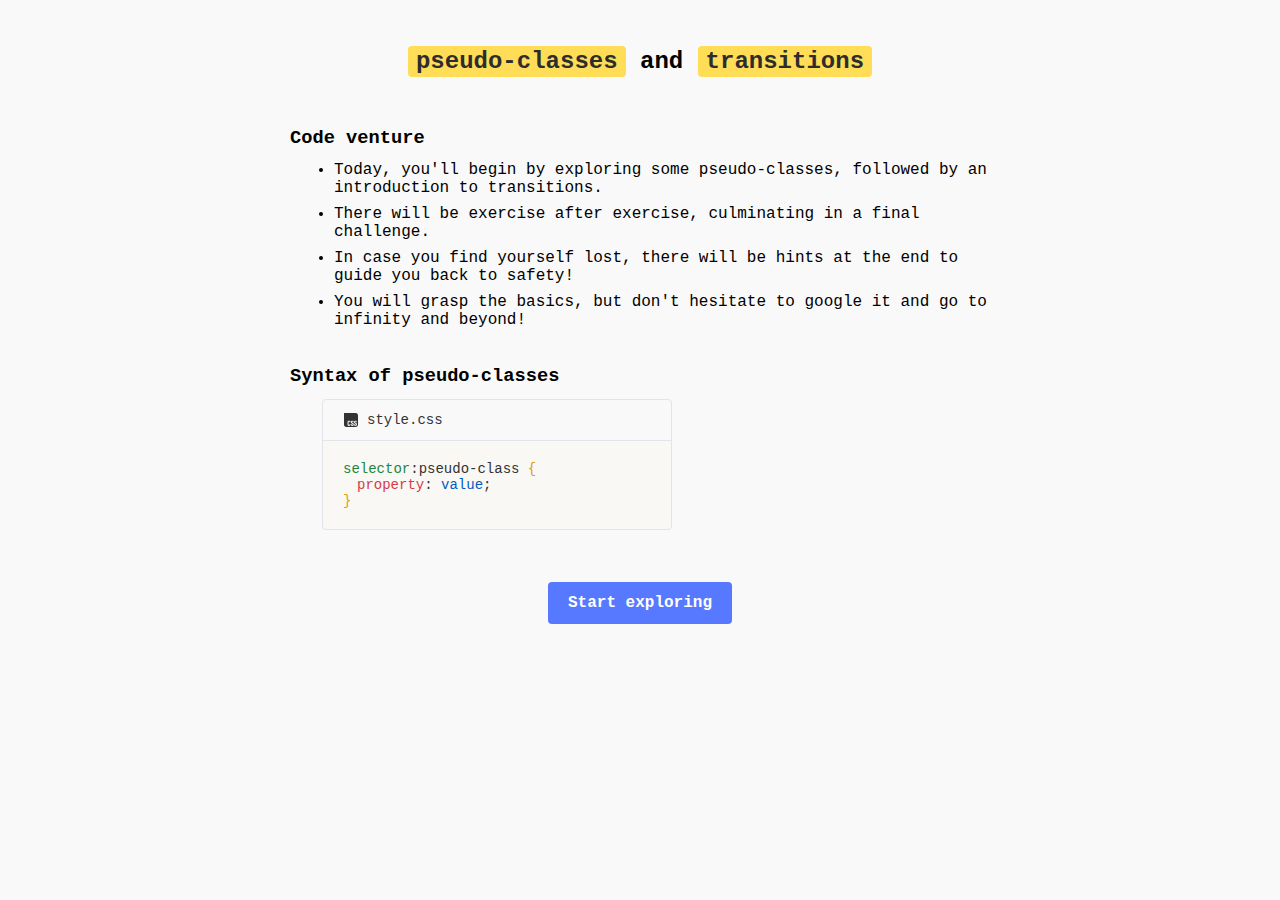
<file: index.html>
<!DOCTYPE html>
<html lang="en">

<head>
    <meta charset="UTF-8">
    <meta name="viewport" content="width=device-width, initial-scale=1.0">
    <link rel="shortcut icon" href="./favicon.svg" type="image/svg">
    <link rel="stylesheet" href="./public/css/style.css">
    <title>CSS Transactions</title>
</head>

<body>
    <section id="home">
        <header>
            <h2 class="title"><span>pseudo-classes</span> and <span>transitions</span></h2>
        </header>

        <main>
            <div class="container">
                <h3>Code venture</h3>
                <ul>
                    <li>Today, you'll begin by exploring some pseudo-classes, followed by an introduction to
                        transitions.</li>
                    <li>There will be exercise after exercise, culminating in a final challenge.</li>
                    <li>In case you find yourself lost, there will be hints at the end to guide you back to safety!</li>
                    <li>You will grasp the basics, but don't hesitate to google it and go to infinity and beyond!</li>
                </ul>
            </div>

            <div class="container">
                <h3>Syntax of pseudo-classes</h3>
                <code class="css">
                    <header>
                        <svg xmlns="http://www.w3.org/2000/svg" viewBox="0 0 448 512">
                            <path d="M376.3 32L0 32 0 408.3c0 19 7.6 37.2 21 50.7s31.7 21 50.7 21l304.6 0c19 0 37.2-7.6 50.7-21s21-31.7 21-50.7l0-304.6c0-19-7.6-37.2-21-50.7s-31.7-21-50.7-21zM332.4 431.4c-7.7-8.5-11.7-20.7-12-36.6l31.3 0c.2 14.1 5.1 21.1 14.8 21.1c4.9 0 8.4-1.6 10.5-4.7c2-3.1 3-8 3-14.8c0-5.4-1.3-9.9-4-13.4c-3.5-4.2-8.1-7.5-13.2-9.5L351.2 368c-10.3-4.9-17.8-10.8-22.5-17.6c-4.5-6.8-6.7-16.3-6.7-28.4c0-13.6 4-24.6 11.8-33.1c8.1-8.5 19.1-12.7 33.2-12.7c13.6 0 24.1 4.2 31.5 12.5c7.5 8.4 11.5 20.3 11.8 35.9l-30.1 0c.2-5.1-.9-10.2-3-14.8c-1.7-3.4-5-5.1-10-5.1c-8.8 0-13.2 5.2-13.2 15.7c0 5.3 1.1 9.4 3.2 12.6c3.1 3.5 7 6.2 11.4 7.8l11.1 4.9c11.5 5.3 19.7 11.7 24.8 19.4c5.1 7.7 7.6 18 7.6 31c0 15.5-4 27.4-12.3 35.7c-8.2 8.3-19.5 12.5-34.1 12.5s-25.6-4.2-33.4-12.7zm-101 0c-7.7-8.5-11.7-20.7-12-36.6l31.3 0c.2 14.1 5.1 21.1 14.8 21.1c4.9 0 8.4-1.6 10.4-4.7c2-3.1 3-8 3-14.8c0-5.4-1.3-9.9-3.9-13.4c-3.5-4.2-8.1-7.5-13.2-9.5L250.2 368c-10.3-4.9-17.8-10.8-22.5-17.6c-4.5-6.8-6.7-16.3-6.7-28.4c0-13.6 4-24.6 11.8-33.1c8.1-8.5 19.1-12.7 33.2-12.7c13.6 0 24.1 4.2 31.4 12.5c7.6 8.4 11.5 20.3 11.9 35.9l-30.1 0c.2-5.1-.9-10.2-3-14.8c-1.7-3.4-5-5.1-10-5.1c-8.8 0-13.2 5.2-13.2 15.7c0 5.3 1.1 9.4 3.2 12.6c3.1 3.5 7 6.2 11.4 7.8l11.1 4.9c11.5 5.3 19.7 11.7 24.8 19.4c5.1 7.7 7.6 18 7.6 31c0 15.5-4.1 27.4-12.3 35.7s-19.5 12.5-34.1 12.5s-25.6-4.2-33.4-12.7zm-105.6 1.1c-8.4-7.7-12.5-19.2-12.5-34.5l0-75.4c0-15.2 4.4-26.7 13.2-34.6c8.9-7.8 20.7-11.8 35.2-11.8c14.1 0 25.2 4 33.4 12c8.3 8 12.5 20 12.5 35.9l0 6-33.1 0 0-5.8c0-6.1-1.3-10.7-4-13.6c-1.1-1.5-2.6-2.7-4.3-3.5s-3.5-1.2-5.4-1.1c-5.4 0-9.2 1.8-11.4 5.6c-2.3 5.2-3.3 10.8-3 16.4l0 65.5c0 13.7 4.8 20.6 14.4 20.8c4.5 0 7.9-1.6 10.2-4.8c2.5-4.1 3.7-8.8 3.5-13.6l0-4.9 33.1 0 0 5.1c0 10.6-2.1 19.5-6.2 26.6c-4 6.9-9.9 12.5-17.1 16c-7.7 3.7-16.1 5.5-24.6 5.3c-14.2 0-25.5-3.9-33.8-11.6z"/>
                        </svg>
                        <h4>style.css</h4>
                    </header>
                    
                    <main>
                        <p>
                            <span class="selector">selector</span><span>:</span><span class="pseudo-class">pseudo-class</span>
                            <span class="braces">{</span>
                        </p>
                        <p>&emsp;<span class="property">property</span>: <span class="value">value</span>;</p>
                        <p><span class="braces">}</span></p>
                        <p></p>
                    </main>
                </code>
            </div>
        </main>

        <footer>
            <a href="./public/pages/0x0.html">Start exploring</a>
        </footer>
    </section>
</body>

</html>
</file>
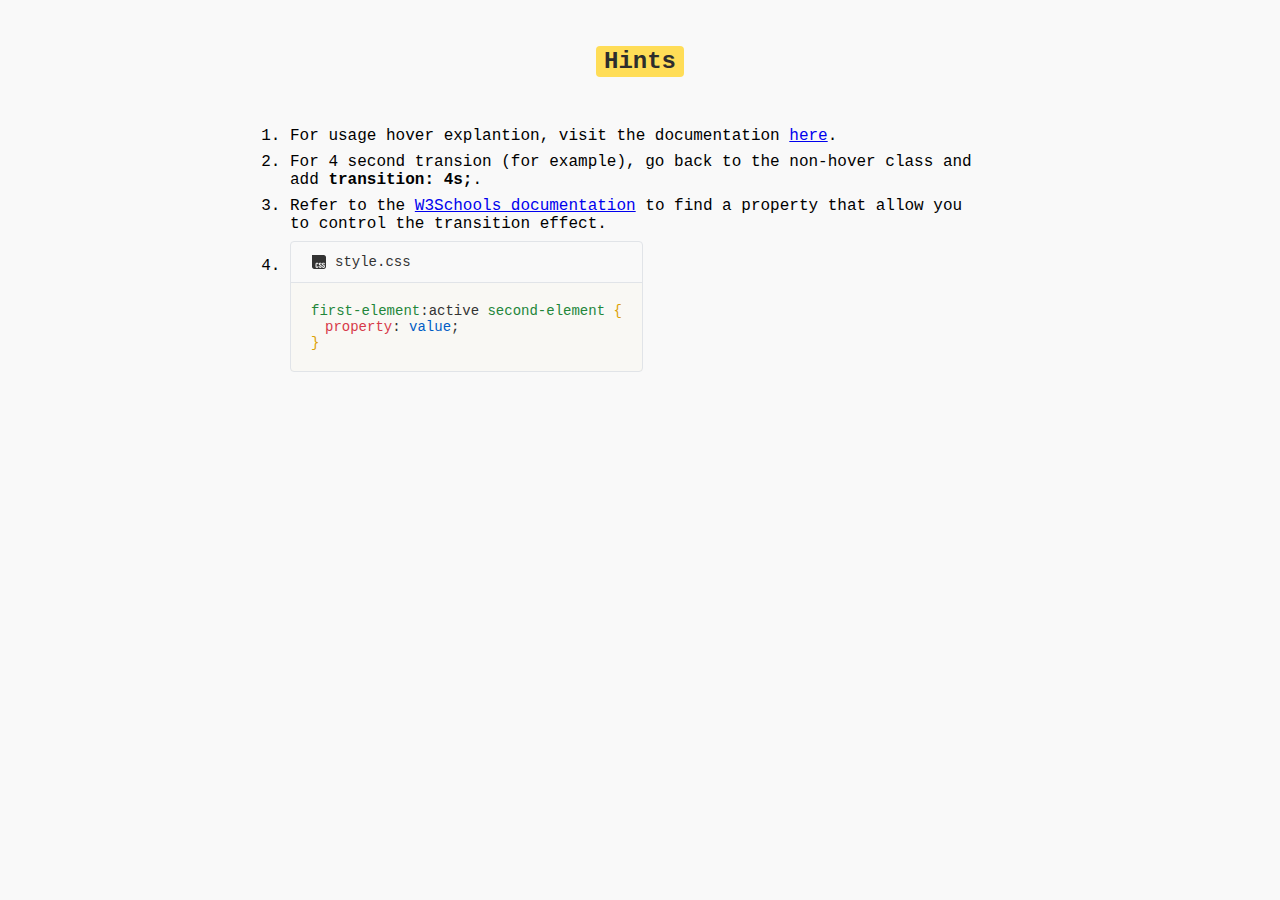
<file: public/pages/hints.html>
<!DOCTYPE html>
<html lang="en">

<head>
    <meta charset="UTF-8">
    <meta name="viewport" content="width=device-width, initial-scale=1.0">
    <title>Hints</title>
    <link rel="shortcut icon" href="../../favicon.svg" type="image/svg">
    <link rel="stylesheet" href="../css/style.css">
</head>

<body>
    <section id="home">
        <header>
            <h2 class="title"><span>Hints</span></h2>
        </header>

        <main>
            <ol>
                <li>For usage hover explantion, visit the documentation <a target="_blank"
                        href="https://www.w3schools.com/cssref/sel_hover.asp">here</a>.</li>
                <li>For 4 second transion (for example), go back to the non-hover class and add <b>transition: 4s;</b>.
                </li>
                <li>Refer to the 
                    <a target="_blank" href="https://www.w3schools.com/css/css3_transitions.asp">W3Schools documentation</a> to find a
                    property that allow you to control the transition effect.
                </li>
                <li>
                <code class="css">
                    <header>
                        <svg xmlns="http://www.w3.org/2000/svg" viewBox="0 0 448 512">
                            <path d="M376.3 32L0 32 0 408.3c0 19 7.6 37.2 21 50.7s31.7 21 50.7 21l304.6 0c19 0 37.2-7.6 50.7-21s21-31.7 21-50.7l0-304.6c0-19-7.6-37.2-21-50.7s-31.7-21-50.7-21zM332.4 431.4c-7.7-8.5-11.7-20.7-12-36.6l31.3 0c.2 14.1 5.1 21.1 14.8 21.1c4.9 0 8.4-1.6 10.5-4.7c2-3.1 3-8 3-14.8c0-5.4-1.3-9.9-4-13.4c-3.5-4.2-8.1-7.5-13.2-9.5L351.2 368c-10.3-4.9-17.8-10.8-22.5-17.6c-4.5-6.8-6.7-16.3-6.7-28.4c0-13.6 4-24.6 11.8-33.1c8.1-8.5 19.1-12.7 33.2-12.7c13.6 0 24.1 4.2 31.5 12.5c7.5 8.4 11.5 20.3 11.8 35.9l-30.1 0c.2-5.1-.9-10.2-3-14.8c-1.7-3.4-5-5.1-10-5.1c-8.8 0-13.2 5.2-13.2 15.7c0 5.3 1.1 9.4 3.2 12.6c3.1 3.5 7 6.2 11.4 7.8l11.1 4.9c11.5 5.3 19.7 11.7 24.8 19.4c5.1 7.7 7.6 18 7.6 31c0 15.5-4 27.4-12.3 35.7c-8.2 8.3-19.5 12.5-34.1 12.5s-25.6-4.2-33.4-12.7zm-101 0c-7.7-8.5-11.7-20.7-12-36.6l31.3 0c.2 14.1 5.1 21.1 14.8 21.1c4.9 0 8.4-1.6 10.4-4.7c2-3.1 3-8 3-14.8c0-5.4-1.3-9.9-3.9-13.4c-3.5-4.2-8.1-7.5-13.2-9.5L250.2 368c-10.3-4.9-17.8-10.8-22.5-17.6c-4.5-6.8-6.7-16.3-6.7-28.4c0-13.6 4-24.6 11.8-33.1c8.1-8.5 19.1-12.7 33.2-12.7c13.6 0 24.1 4.2 31.4 12.5c7.6 8.4 11.5 20.3 11.9 35.9l-30.1 0c.2-5.1-.9-10.2-3-14.8c-1.7-3.4-5-5.1-10-5.1c-8.8 0-13.2 5.2-13.2 15.7c0 5.3 1.1 9.4 3.2 12.6c3.1 3.5 7 6.2 11.4 7.8l11.1 4.9c11.5 5.3 19.7 11.7 24.8 19.4c5.1 7.7 7.6 18 7.6 31c0 15.5-4.1 27.4-12.3 35.7s-19.5 12.5-34.1 12.5s-25.6-4.2-33.4-12.7zm-105.6 1.1c-8.4-7.7-12.5-19.2-12.5-34.5l0-75.4c0-15.2 4.4-26.7 13.2-34.6c8.9-7.8 20.7-11.8 35.2-11.8c14.1 0 25.2 4 33.4 12c8.3 8 12.5 20 12.5 35.9l0 6-33.1 0 0-5.8c0-6.1-1.3-10.7-4-13.6c-1.1-1.5-2.6-2.7-4.3-3.5s-3.5-1.2-5.4-1.1c-5.4 0-9.2 1.8-11.4 5.6c-2.3 5.2-3.3 10.8-3 16.4l0 65.5c0 13.7 4.8 20.6 14.4 20.8c4.5 0 7.9-1.6 10.2-4.8c2.5-4.1 3.7-8.8 3.5-13.6l0-4.9 33.1 0 0 5.1c0 10.6-2.1 19.5-6.2 26.6c-4 6.9-9.9 12.5-17.1 16c-7.7 3.7-16.1 5.5-24.6 5.3c-14.2 0-25.5-3.9-33.8-11.6z"/>
                        </svg>
                        <h4>style.css</h4>
                    </header>
                    
                    <main>
                        <p>
                            <span class="selector">first-element</span>:<span class="pseudo-class">active <span class="selector">second-element</span></span>
                            <span class="braces">{</span>
                        </p>
                        <p>&emsp;<span class="property">property</span>: <span class="value">value</span>;</p>
                        <p><span class="braces">}</span></p>
                    </main>
                </code>
                </li>
            </ol>
        </main>
    </section>
</body>

</html>
</file>
<file: public/css/style.css>
* {
    padding: 0;
    margin: 0;
    box-sizing: border-box;
    font-family: 'Courier New', Courier, monospace;
}

body {
    display: flex;
    align-items: center;
    justify-content: center;
    background-color: #F9F9F9;

    section {
        width: 62.5%;
        display: flex;
        flex-direction: column;
        padding: 2rem 0;
        gap: 3.25rem;

        nav {
            display: flex;
            margin-bottom: 1rem;

            a {
                display: flex;
                color: black;
                align-items: center;
                justify-content: center;
                gap: 0.25rem;
                text-decoration: none;
                border-bottom: 1px solid black;
                font-size: medium;

                svg {
                    width: 16px;
                    height: 16px;
                }

                &#next-link {
                    margin-left: auto;
                }

                &#prev-link {
                    margin-right: auto;
                }
            }
        }

        .title {
            margin-top: 1rem;
            text-align: center;

            span {
                background-color: #FFDD57;
                color: #2D2D2D;
                padding: 0.125rem 0.5rem;
                border-radius: 0.25rem;
                font-weight: bold;
            }
        }

        main {
            display: flex;
            flex-direction: column;
            gap: 2.25rem;
            width: fit-content;
            margin: 0 auto;
            width: 87.5%;

            .container {
                display: flex;
                flex-direction: column;
                gap: 0.75rem;

                h3 {
                    &~* {
                        margin-left: 2rem;
                    }

                    &~:is(ul, ol) {
                        margin-left: 2.75rem;
                    }
                }

                h4 {
                    font-weight: 500;

                    &+* {
                        margin-left: calc(2rem * 2);
                    }

                    &+:is(ul, ol) {
                        margin-left: calc(2.75rem * 2);
                    }
                }

                video {
                    width: fit-content;
                    max-width: 100%;
                }
            }

            .keyword-proprety {
                color: #3A7DFF;
            }

            .number-unit {
                color: #F5A623;
            }

            ol,
            ul {
                display: flex;
                flex-direction: column;
                gap: 0.5rem;
            }

            li a[href="../pages/hints.html"] {
                text-decoration: none;
                color: #2D2D2D;
            }
        }

        footer {
            display: flex;
            align-items: center;
            justify-content: center;

            a {
                text-decoration: none;
                background-color: #5779FF;
                color: white;
                padding: 0.75rem 1.25rem;
                font-weight: 600;
                border-radius: 0.25rem;

                &:hover {
                    background-color: #4f65be;
                }
            }
        }
    }
}

.lightindigo {
    color: #5779FF;
}

.black {
    color: black;
}

.lightblue {
    color: lightblue;
}

.purple {
    color: purple;
}

.yellow {
    color: yellow;
}

.grey {
    color: grey;
}

.blue {
    color: blue;
}

.green {
    color: green;
}

.red {
    color: red;
}

.orange {
    color: orange;
}

.transparent {
    color: transparent;
}

code.css {
    font-size: 14px;
    width: fit-content;
    display: flex;
    flex-direction: column;
    display: block;
    border: 1px solid #e1e4e8;
    color: #333333;
    border-radius: .25rem;
    width: fit-content;
    min-width: 50%;

    header {
        display: flex;
        align-items: center;
        gap: .5rem;
        padding: .75rem 1.25rem;
        border-bottom: 1px solid #e1e4e8;

        svg {
            width: 16px;
            height: 16px;
            fill: #333333;
        }

        h4 {
            font-weight: normal;
        }
    }

    main {
        padding: 1.25rem 1.25rem;
        display: inline-block;
        width: 100%;
        background-color: rgba(255, 221, 87, .03125);
    }

    .selector {
        color: #22863a;
    }

    .value {
        color: #005cc5;
    }

    .braces {
        color: #DCA106;
    }

    .comment {
        color: #6a737d;
        font-style: italic;
    }

    .string {
        color: #032f62;
    }

    .at-rule {
        color: #6f42c1;
    }

    .function,
    .important,
    .property {
        color: #d73a49;
    }
}

*[data-highlight="css"] {
    .selector {
        color: #D73A49;
    }
    
    .base {
        color: #4e4e4e;
    }
    
    .property {
        color: #005CC5;
    }
    
    .value {
        color: #22863A;
    }
    
    .unit {
        color: #E36209;
    }
    
    .pseudo-class:hover {
        color: #6F42C1;
    }
    
    .comment {
        color: #6A737D;
        font-style: italic;
    }
    
    .index {
        color: #6A737D;
    }
    
    .braces {
        color: #DCA106;
    }
}
</file>
